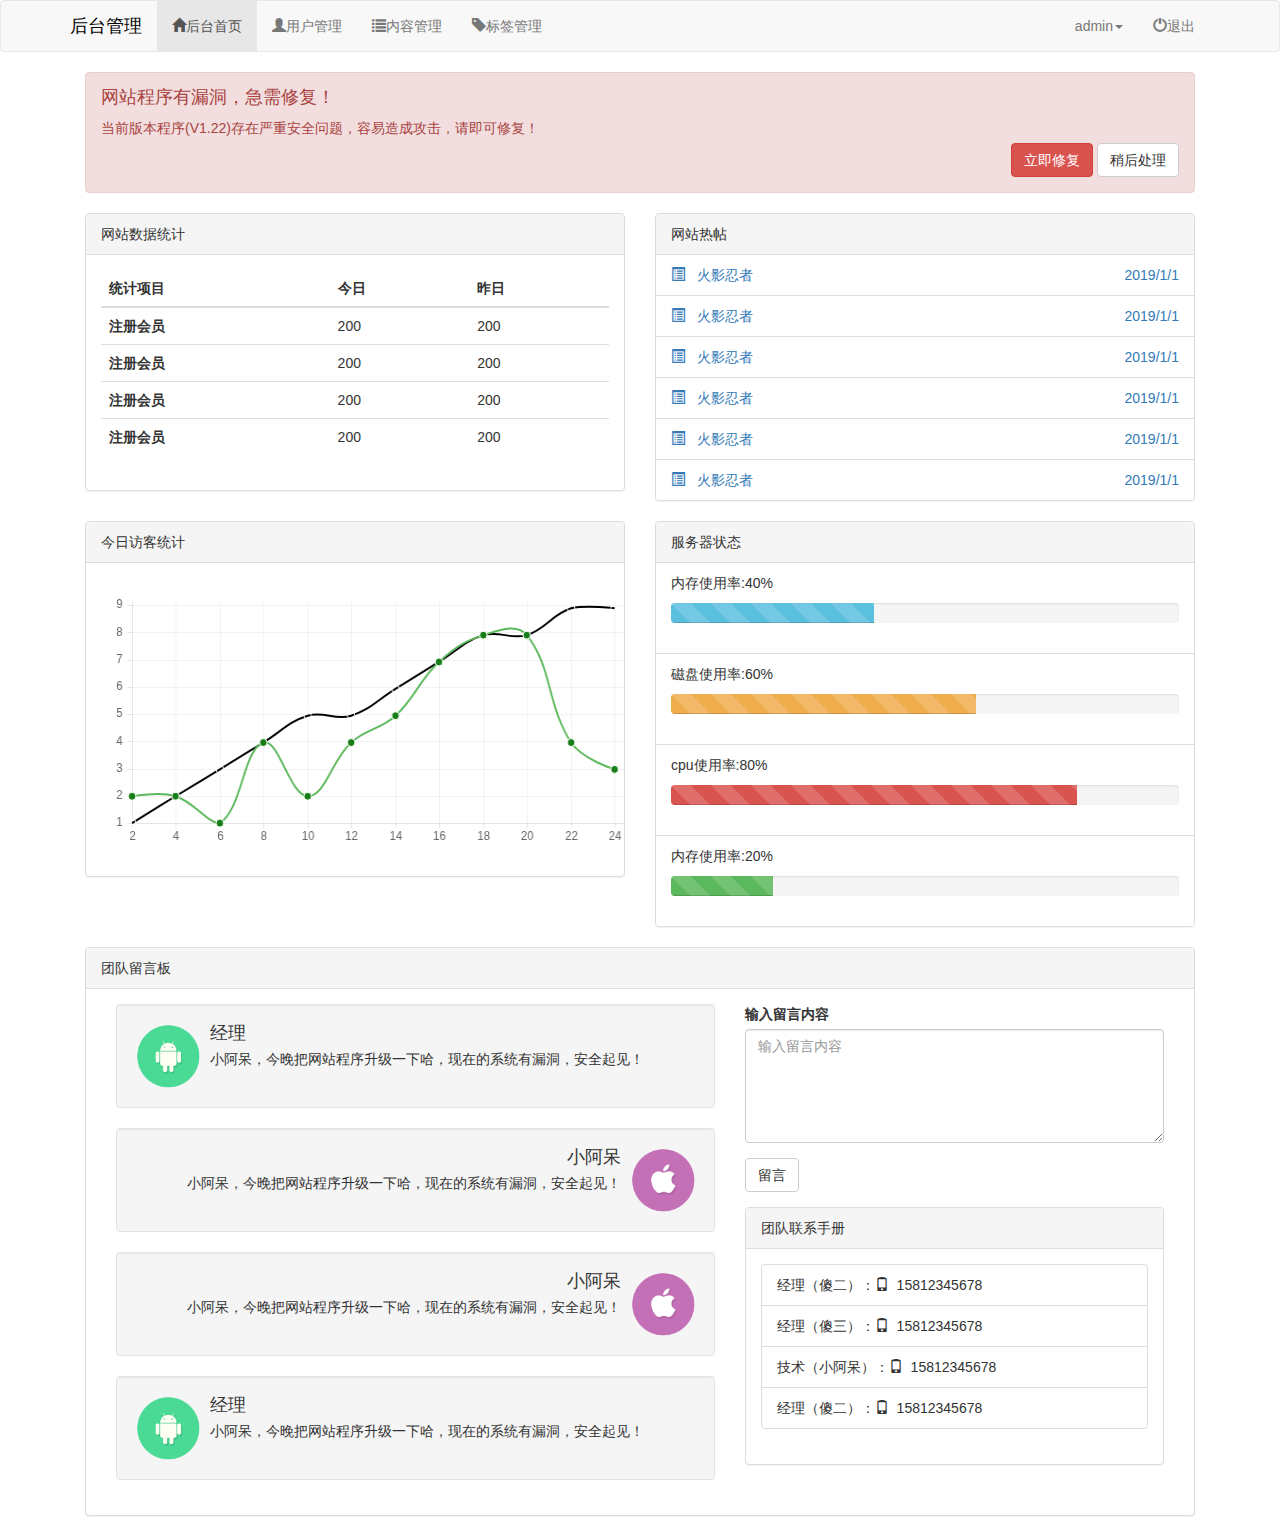
<file: index.html>
<!DOCTYPE html>
<html lang="en">
<head>
    <meta name="viewport" content="device-width, initial-scale=1">
    <meta charset="UTF-8">
    <title>Title</title>

    <link rel="stylesheet" href="bootstrap-3.3.7-dist/css/bootstrap.css">
    <link rel="stylesheet" href="bootstrap-3.3.7-dist/css/mindex.css">
    <link rel="stylesheet" href="css/user_sc.css">
    <link rel="stylesheet" href="css/con_add.css">
    <link rel="stylesheet" href="css/tag.css">
</head>
<body>

<div class="navbar navbar-default">

    <!--导航栏部分-->
    <div class="container">
        <div class="navbar-header">
            <button class="btn navbar-btn navbar-toggle" data-toggle="collapse" data-target=".abc">
                <span class="icon-bar"></span>
                <span class="icon-bar"></span>
                <span class="icon-bar"></span>
            </button>
            <a id="ma" href="#" class="navbar-brand">后台管理</a>
        </div>
        <!--768+-->
        <div class="navbar-collapse abc collapse in">
            <ul class="nav navbar-nav">
                <li class="active"><a href="index.html" ><span class="glyphicon glyphicon-home"></span>后台首页</a></li>
                <li><a href="user.html"><span class="glyphicon glyphicon-user"></span>用户管理</a></li>
                <li href="content.html" ><a href="content.html"><span class="glyphicon glyphicon-list"></span>内容管理</a></li>
                <li><a href="tag.html"><span class="glyphicon glyphicon-tag"></span>标签管理</a></li>

            </ul>
            <ul class="nav navbar-nav navbar-right">
                <li data-toggle="dropdown">
                    <a href="#" data-toggle="dropdown">admin<span class="caret"></span></a>
                    <ul class="dropdown-menu">
                        <li><a href="index.html"><span
                                class="glyphicon glyphicon-screenshot"></span>&nbsp;&nbsp;前台首页</a></li>
                        <li><a href="index.html"><span class="glyphicon glyphicon-user"></span>&nbsp;&nbsp;个人主页</a></li>
                        <li><a href="index.html"><span class="glyphicon glyphicon-cog"></span>&nbsp;&nbsp;个人设置</a></li>
                        <li><a href="index.html"><span
                                class="glyphicon glyphicon-credit-card"></span>&nbsp;&nbsp;账户中心</a></li>
                        <li><a href="index.html"><span class="glyphicon glyphicon-heart"></span>&nbsp;&nbsp;我的收藏</a>
                        </li>
                    </ul>

                </li>
                <li data-toggle="tab"><a href="#"><span class="glyphicon glyphicon-off"></span>退出</a></li>
            </ul>
        </div>
    </div>
</div>

<!--主体部分-->
<div class="container">

    <!--alert告警-->
    <div class="col-md-12">
        <div class="alert alert-danger">
            <h4>网站程序有漏洞，急需修复！</h4>
            <p>当前版本程序(V1.22)存在严重安全问题，容易造成攻击，请即可修复！</p>
            <p class="text-right">
                <button type="button" class="btn btn-danger">立即修复</button>
                <button type="button" class="btn btn-default" data-dismiss="alert">稍后处理</button>
            </p>
        </div>
    </div>

    <!--四排-->
    <div class="col-md-6">
        <div class="panel panel-default">
            <div class="panel-heading">
                网站数据统计
            </div>
            <div class="panel-body">
                <table class="table">
                    <thead>
                    <tr>
                        <th>统计项目</th>
                        <th>今日</th>
                        <th>昨日</th>
                    </tr>
                    </thead>

                    <tr>
                        <th>注册会员</th>
                        <td>200</td>
                        <td>200</td>
                    </tr>
                    <tr>
                        <th>注册会员</th>
                        <td>200</td>
                        <td>200</td>
                    </tr>
                    <tr>
                        <th>注册会员</th>
                        <td>200</td>
                        <td>200</td>
                    </tr>
                    <tr>
                        <th>注册会员</th>
                        <td>200</td>
                        <td>200</td>
                    </tr>
                </table>
            </div>
        </div>
    </div>

    <div class="col-md-6">
        <div class="panel panel-default">
            <div class="panel-heading">
                网站热帖
            </div>
            <ul class="list-group">
                <li class="list-group-item">
                    <a href="#">
                        <span class="glyphicon glyphicon-list-alt"></span>
                        &nbsp;&nbsp;火影忍者
                        <span class="pull-right">2019/1/1</span>
                    </a>
                </li>
                <li class="list-group-item">
                    <a href="#">
                        <span class="glyphicon glyphicon-list-alt"></span>
                        &nbsp;&nbsp;火影忍者
                        <span class="pull-right">2019/1/1</span>
                    </a>
                </li>
                <li class="list-group-item">
                    <a href="#">
                        <span class="glyphicon glyphicon-list-alt"></span>
                        &nbsp;&nbsp;火影忍者
                        <span class="pull-right">2019/1/1</span>
                    </a>
                </li>
                <li class="list-group-item">
                    <a href="#">
                        <span class="glyphicon glyphicon-list-alt"></span>
                        &nbsp;&nbsp;火影忍者
                        <span class="pull-right">2019/1/1</span>
                    </a>
                </li>
                <li class="list-group-item">
                    <a href="#">
                        <span class="glyphicon glyphicon-list-alt"></span>
                        &nbsp;&nbsp;火影忍者
                        <span class="pull-right">2019/1/1</span>
                    </a>
                </li>
                <li class="list-group-item">
                    <a href="#">
                        <span class="glyphicon glyphicon-list-alt"></span>
                        &nbsp;&nbsp;火影忍者
                        <span class="pull-right">2019/1/1</span>
                    </a>
                </li>

            </ul>
        </div>
    </div>

    <div id="san" class="col-md-6">
        <div class="panel panel-default">
            <div class="panel-heading">
                今日访客统计
            </div>
            <div class="panel-body">
                <!--当前的canvas 的id 一定要叫canvas-->
                <canvas id="canvas" class="col-md-12"></canvas>
            </div>
        </div>
    </div>

    <div class="col-md-6">
        <div class="panel panel-default">
            <div class="panel-heading">
                服务器状态
            </div>
            <ul class="list-group">
                <li class="list-group-item">
                    <p>内存使用率:40%</p>
                    <div class="progress">
                        <div class="progress-bar progress-bar-info progress-bar-striped" style="width: 40%"></div>
                    </div>
                </li>

                <li class="list-group-item">
                    <p>磁盘使用率:60%</p>
                    <div class="progress">
                        <div class="progress-bar progress-bar-warning progress-bar-striped" style="width: 60%"></div>
                    </div>
                </li>

                <li class="list-group-item">
                    <p>cpu使用率:80%</p>
                    <div class="progress">
                        <div class="progress-bar progress-bar-danger progress-bar-striped" style="width: 80%"></div>
                    </div>
                </li>

                <li class="list-group-item">
                    <p>内存使用率:20%</p>
                    <div class="progress">
                        <div class="progress-bar progress-bar-success progress-bar-striped" style="width: 20%"></div>
                    </div>
                </li>

            </ul>
        </div>
    </div>

    <!--对话框-->
    <div class="col-md-12" id="dhk" >
        <div class="panel panel-default" >
            <div class="panel-heading">团队留言板</div>
            <div class="panel-body">
                    <div class="col-md-7">
                        <div class="media well">
                            <a class="pull-left" href="#">
                                <img src="imgs/a.png" class="media-object wh64" alt="">
                            </a>
                            <h4 class="media-heading">经理</h4>
                            <p>小阿呆，今晚把网站程序升级一下哈，现在的系统有漏洞，安全起见！</p>

                        </div>
                        <div class="media well text-right">
                            <a class="pull-right" href="#">
                                <img src="imgs/b.png" class="media-object wh64" alt="">
                            </a>
                            <h4 class="media-heading">小阿呆</h4>
                            <p>小阿呆，今晚把网站程序升级一下哈，现在的系统有漏洞，安全起见！</p>
                        </div>
                        <div class="media well text-right">
                            <a class="pull-right" href="#">
                                <img src="imgs/b.png" class="media-object wh64" alt="">
                            </a>
                            <h4 class="media-heading">小阿呆</h4>
                            <p>小阿呆，今晚把网站程序升级一下哈，现在的系统有漏洞，安全起见！</p>
                        </div>
                        <div class="media well">
                            <a class="pull-left" href="#">
                                <img src="imgs/a.png" class="media-object wh64" alt="">
                            </a>
                            <h4 class="media-heading">经理</h4>
                            <p>小阿呆，今晚把网站程序升级一下哈，现在的系统有漏洞，安全起见！</p>

                        </div>
                    </div>

                <div class="col-md-5">
                    <form action="#" >
                        <div class="form-group">
                            <label for="t1" >输入留言内容</label>
                            <textarea class="form-control" placeholder="输入留言内容" id="t1" rows="5" cols="20"></textarea>
                        </div>
                        <button class="btn btn-default">留言</button>
                    </form>

                    <div class="panel panel-default">
                        <div class="panel-heading">
                            团队联系手册
                        </div>
                        <div class="panel-body">
                            <ul class="list-group">
                                <li class="list-group-item">
                                        经理（傻二）：<span class="glyphicon glyphicon-phone"></span>&nbsp;&nbsp;15812345678
                                </li>
                                <li class="list-group-item">
                                    经理（傻三）：<span class="glyphicon glyphicon-phone"></span>&nbsp;&nbsp;15812345678
                                </li>
                                <li class="list-group-item">
                                    技术（小阿呆）：<span class="glyphicon glyphicon-phone"></span>&nbsp;&nbsp;15812345678
                                </li>
                                <li class="list-group-item">
                                    经理（傻二）：<span class="glyphicon glyphicon-phone"></span>&nbsp;&nbsp;15812345678
                                </li>
                            </ul>
                        </div>
                    </div>
                </div>
            </div>
        </div>
    </div>

</div>






<script src="bootstrap-3.3.7-dist/js/jquery-3.3.1.js"></script>
<script src="bootstrap-3.3.7-dist/js/bootstrap.js"></script>
<script src="js/indexjs.js"></script>
<script src="js/Chart.js"></script>

</body>
</html>
</file>
<file: bootstrap-3.3.7-dist/css/mindex.css>
#ma{
    color: #000;
}

#san .panel-body{
    padding: 30px 15px;
}


/*对话框*/
.wh64{
    width: 64px;
    height: 64px;
    border-radius: 50%;
}

#dhk button{
    margin-bottom: 15px;

}
</file>
<file: css/user_sc.css>
#msc>form{
    border: 1px solid #dddddd;
    border-top: none;
    padding: 10px;

}

#tag{
    border: 1px solid #dddddd;
    border-top: none;
    padding: 10px;
}
</file>
<file: css/con_add.css>
#con_add>form{
    margin-top: 20px;
}
#con_add>form .mycheck{
    font-weight: normal;
    font-size: 14px;
}
</file>
<file: css/tag.css>
#tag>form>.form-group:nth-child(2){
    padding-top: 50px;
    padding-left: 15px;
}
#tag>form>.form-group:nth-child(2) .alert{
    margin: 10px;
}
</file>
